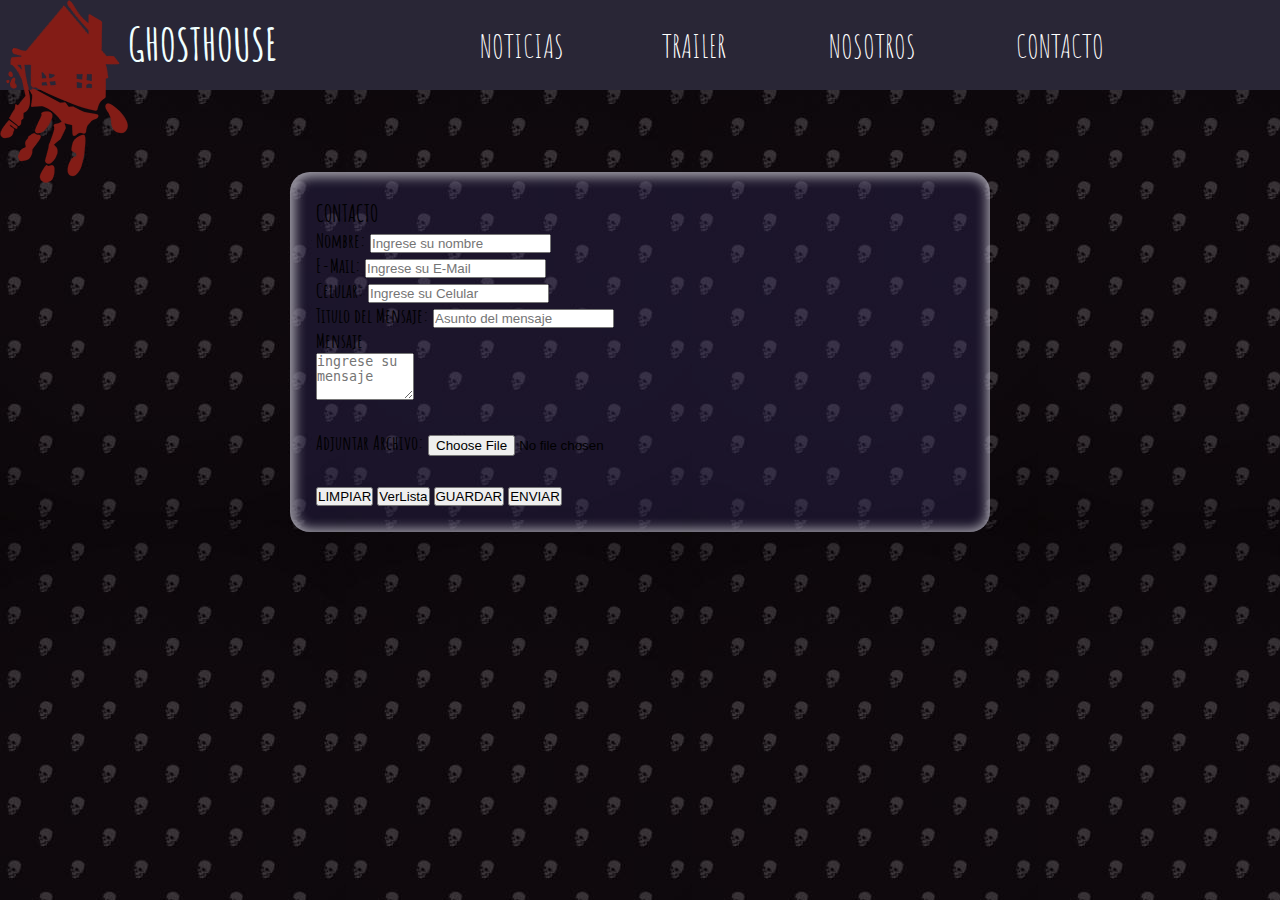
<file: pages/contacto.html>
<!DOCTYPE html>
<html lang="en">
<head>
    <meta charset="UTF-8">
    <meta http-equiv="X-UA-Compatible" content="IE=edge">
    <meta name="viewport" content="width=device-width, initial-scale=1.0">
    <title>Contacto</title>
    <link rel="stylesheet" href="https://cdnjs.cloudflare.com/ajax/libs/font-awesome/6.2.1/css/all.min.css" integrity="sha512-MV7K8+y+gLIBoVD59lQIYicR65iaqukzvf/nwasF0nqhPay5w/9lJmVM2hMDcnK1OnMGCdVK+iQrJ7lzPJQd1w==" crossorigin="anonymous" referrerpolicy="no-referrer" />
    <link rel="preconnect" href="https://fonts.googleapis.com">
    <link rel="preconnect" href="https://fonts.gstatic.com" crossorigin>
    <link href="https://fonts.googleapis.com/css2?family=Amatic+SC:wght@400;700&display=swap" rel="stylesheet">
    <!-- CSS only -->
    <link href="https://cdn.jsdelivr.net/npm/bootstrap@5.2.3/dist/css/bootstrap.min.css" rel="stylesheet" integrity="sha384-rbsA2VBKQhggwzxH7pPCaAqO46MgnOM80zW1RWuH61DGLwZJEdK2Kadq2F9CUG65" crossorigin="anonymous">

    <link rel="stylesheet" href="../assets/CSS/style.css">
</head>
<body class="bodybg">
  <header>
    <a href="../index.html" class="logo">
        <img src="../assets/imagen/logotipo 200x200top.png" alt="logodecompania" class="logoimg"> 
        <a class="namecompany">GHOSTHOUSE</h2>
    </a>
<nav>
    <i class="fa-solid fa-bars"></i>
    <ul>
        <li class="inicio"><a href="../index.html">INICIO</a></li>
        <li><a href="../pages/noticias.html">NOTICIAS</a></li>
        <li><a href="../pages/trailer.html">TRAILER</a></li>
        <li><a href="../pages/nosotros.html">NOSOTROS</a></li>
        <li><a href="../pages/contacto.html">CONTACTO</a></li>
    </ul>
</nav>
</header>
<br>
<main class="bgcontacto">
    <section class="container">
      <div class="row-my-5">


        <form action="" method="post" class="formulario1">
          <div class="col-sm-12 col-md-12 col-lg-12">

            <h3 class="display-5 text-light text-center">CONTACTO</h3>

              <div class="form-group text-light">
                <label for="nombre">Nombre:</label>
                <input type="text" placeholder="Ingrese su nombre" maxlength="20" id="nombre" name="nombre" class="form-control">
              </div>
              <div class="form-group text-light">
                <label for="mail">E-Mail:</label>
                <input type="text" placeholder="Ingrese su E-Mail" maxlength="20" id="mail" name="mail" class="form-control">
              </div>

              <div class="form-group text-light">
                <label for="cel">Celular:</label>
                <input type="number" placeholder="Ingrese su Celular" maxlength="20" id="celular" name="celular" class="form-control">
              </div>

              <div class="form-group text-light">
                <label for="mtitle">Titulo del Mensaje:</label>
                <input type="text" placeholder="Asunto del mensaje" maxlength="20" id="mensaje" name="mensaje" class="form-control">
              </div>
              <div >
                <p class="text-light">Mensaje</p>
                <textarea name="mensaje" id="mensaje" cols="10" rows="3" placeholder="ingrese su mensaje" required class="form-control"></textarea>
              </div>
              <br>
              <div class="text-light">
                <label for="adjuntar">Adjuntar Archivo:</label>
                <input type="file" class="form-control">
              </div>
              <br>
              <div>
                <button type="submit" class="btn btn-danger">LIMPIAR</button>
                
                <button type="submit" class="btn btn-info">VerLista</button>

                <button type="submit" class="btn btn-primary">GUARDAR</button>

                <button type="submit" class="btn btn-success" >ENVIAR</button>

              </div>
          </div>
        </form>
      </div>

    </section>
      
      
      
      
    </main>
    <aside></aside>
    <footer>
      
    </footer>
    <!-- JavaScript Bundle with Popper -->
<script src="https://cdn.jsdelivr.net/npm/bootstrap@5.2.3/dist/js/bootstrap.bundle.min.js" integrity="sha384-kenU1KFdBIe4zVF0s0G1M5b4hcpxyD9F7jL+jjXkk+Q2h455rYXK/7HAuoJl+0I4" crossorigin="anonymous"></script>
  </body>
</html>
</file>
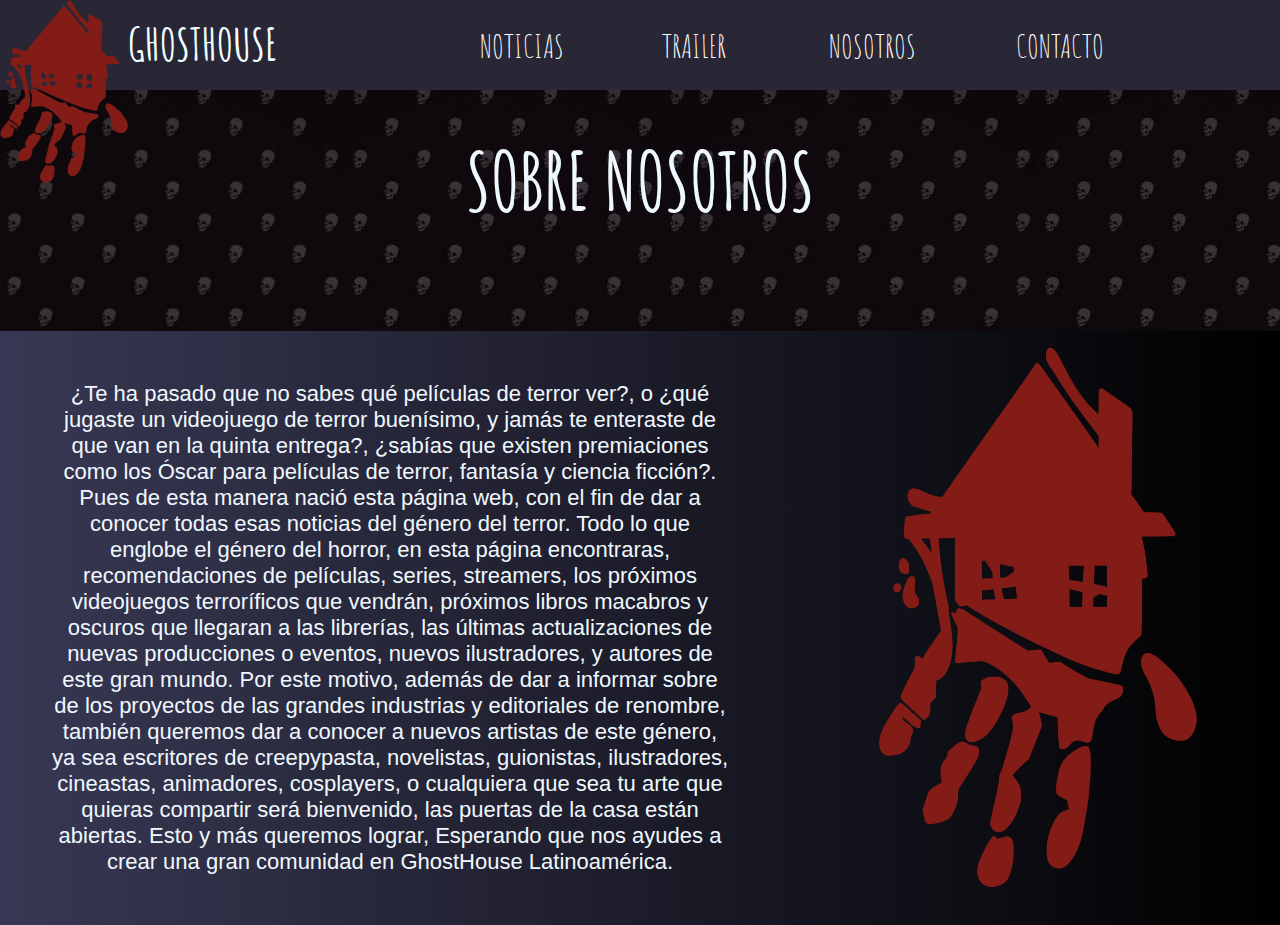
<file: pages/nosotros.html>
<!DOCTYPE html>
<html lang="en">
<head>
    <meta charset="UTF-8">
    <meta http-equiv="X-UA-Compatible" content="IE=edge">
    <meta name="viewport" content="width=device-width, initial-scale=1.0">
    <title>Nosotros</title>
    <link rel="stylesheet" href="https://cdnjs.cloudflare.com/ajax/libs/font-awesome/6.2.1/css/all.min.css" integrity="sha512-MV7K8+y+gLIBoVD59lQIYicR65iaqukzvf/nwasF0nqhPay5w/9lJmVM2hMDcnK1OnMGCdVK+iQrJ7lzPJQd1w==" crossorigin="anonymous" referrerpolicy="no-referrer" />
    <link rel="preconnect" href="https://fonts.googleapis.com">
    <link rel="preconnect" href="https://fonts.gstatic.com" crossorigin>
    <link href="https://fonts.googleapis.com/css2?family=Amatic+SC:wght@400;700&display=swap" rel="stylesheet">
    
    <link rel="stylesheet" href="../assets/CSS/style.css">
</head>
<body class="bodybg">
    <header>
        <a href="../index.html" class="logo">
            <img src="../assets/imagen/logotipo 200x200top.png" alt="logodecompania" class="logoimg"> 
            <a class="namecompany">GHOSTHOUSE</h2>
        </a>
    <nav>
        <i class="fa-solid fa-bars"></i>
        <ul>
            <li class="inicio"><a href="../index.html">INICIO</a></li>
            <li><a href="../pages/noticias.html">NOTICIAS</a></li>
            <li><a href="../pages/trailer.html">TRAILER</a></li>
            <li><a href="../pages/nosotros.html">NOSOTROS</a></li>
            <li><a href="../pages/contacto.html">CONTACTO</a></li>
        </ul>
    </nav>
    </header>
    <main>
        <h1>SOBRE NOSOTROS</h1>
        <div class="sobrenosotros">
            <p class="descrip">
                ¿Te ha pasado que no sabes qué películas de terror ver?, o ¿qué jugaste un videojuego de terror buenísimo, y jamás te enteraste de que van en la quinta entrega?, ¿sabías que existen premiaciones como los Óscar para películas de terror, fantasía y ciencia ficción?.
            Pues de esta manera nació esta página web, con el fin de dar a conocer todas esas noticias del género del terror. Todo lo que englobe el género del horror, en esta página encontraras, recomendaciones de películas, series, streamers, los próximos videojuegos terroríficos que vendrán, próximos libros macabros y oscuros que llegaran a las librerías, las últimas actualizaciones de nuevas producciones o eventos, nuevos ilustradores, y autores de este gran mundo.
            Por este motivo, además de dar a informar sobre de los proyectos de las grandes industrias y editoriales de renombre, también queremos dar a conocer a nuevos artistas de este género, ya sea escritores de creepypasta, novelistas, guionistas, ilustradores, cineastas, animadores, cosplayers, o cualquiera que sea tu arte que quieras compartir será bienvenido, las puertas de la casa están abiertas.
            Esto y más queremos lograr, Esperando que nos ayudes a crear una gran comunidad en GhostHouse Latinoamérica.
            </p>
            
            <img class="imgnosotros" src="../assets/imagen/logotipo 2000x2000.png" alt="fotologo">
            
        </div>
    </main>
    <aside></aside>
    <footer></footer>
</body>
</html>
</file>
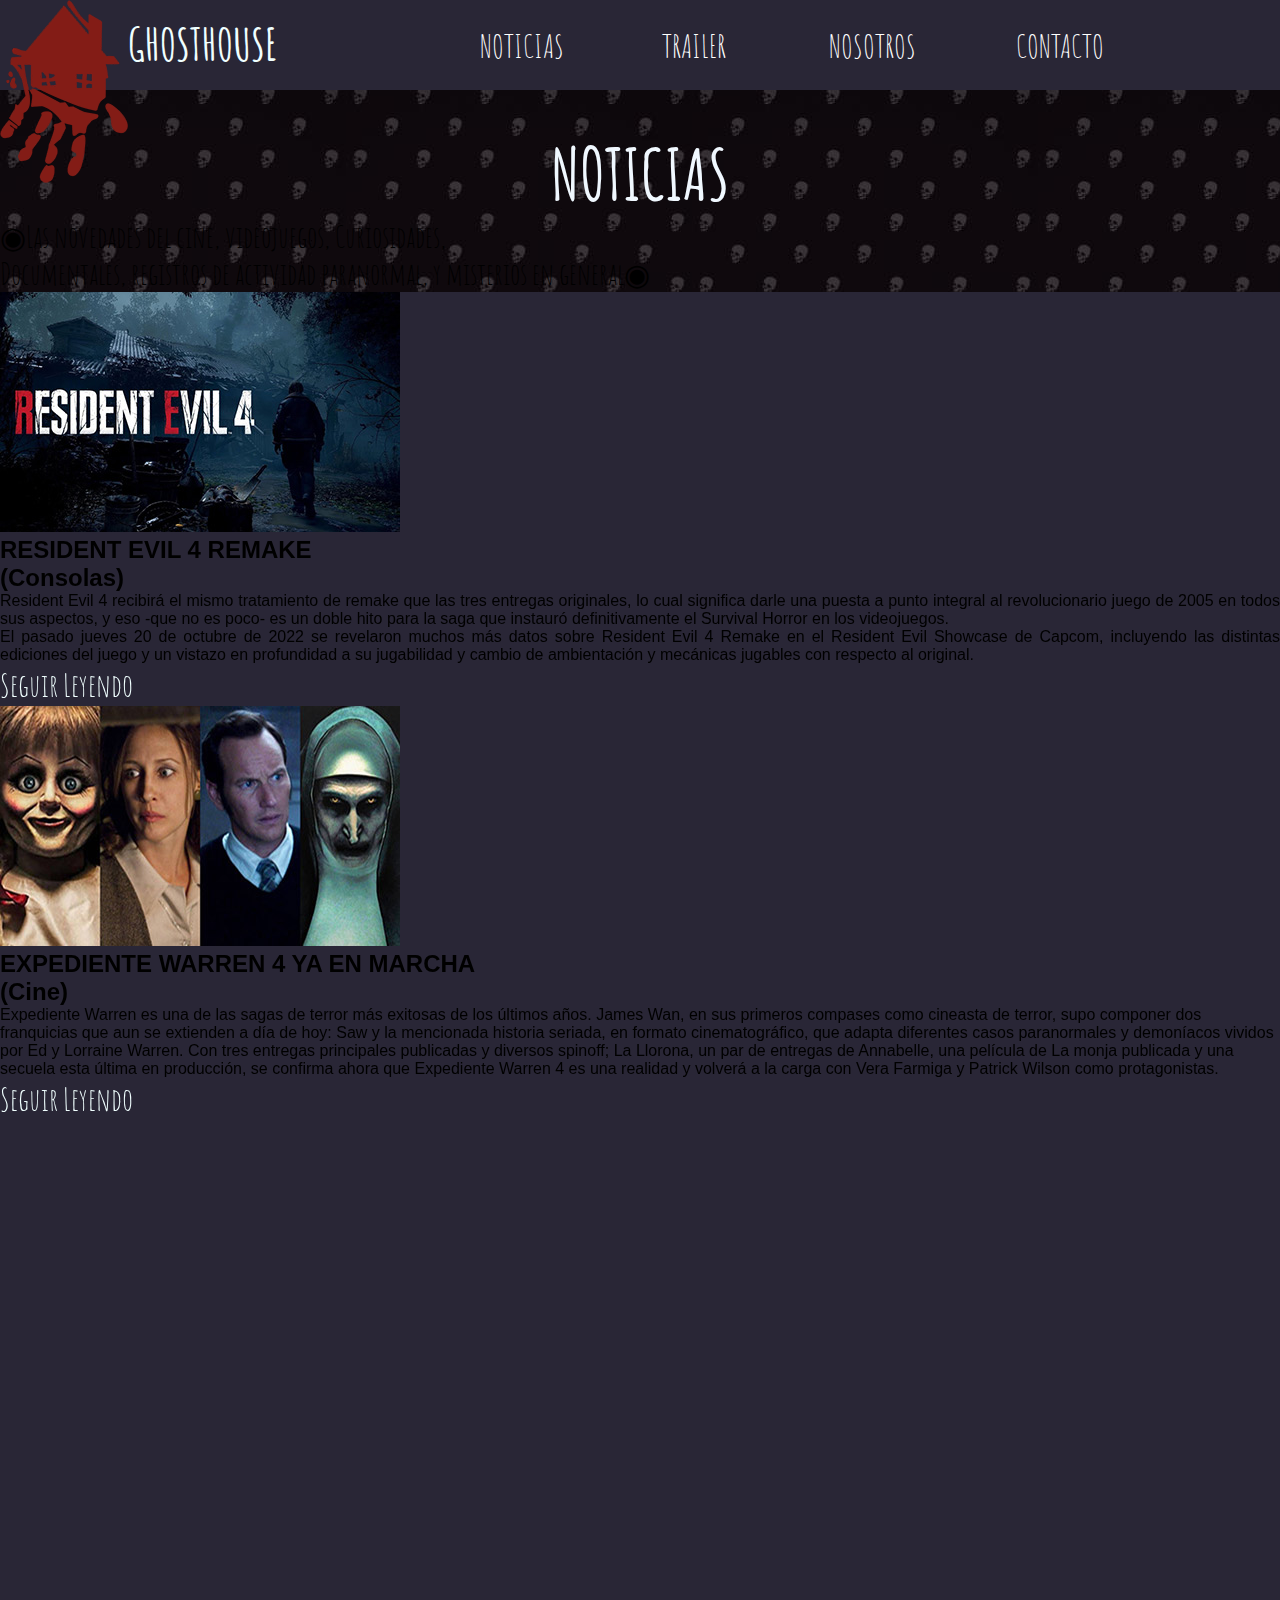
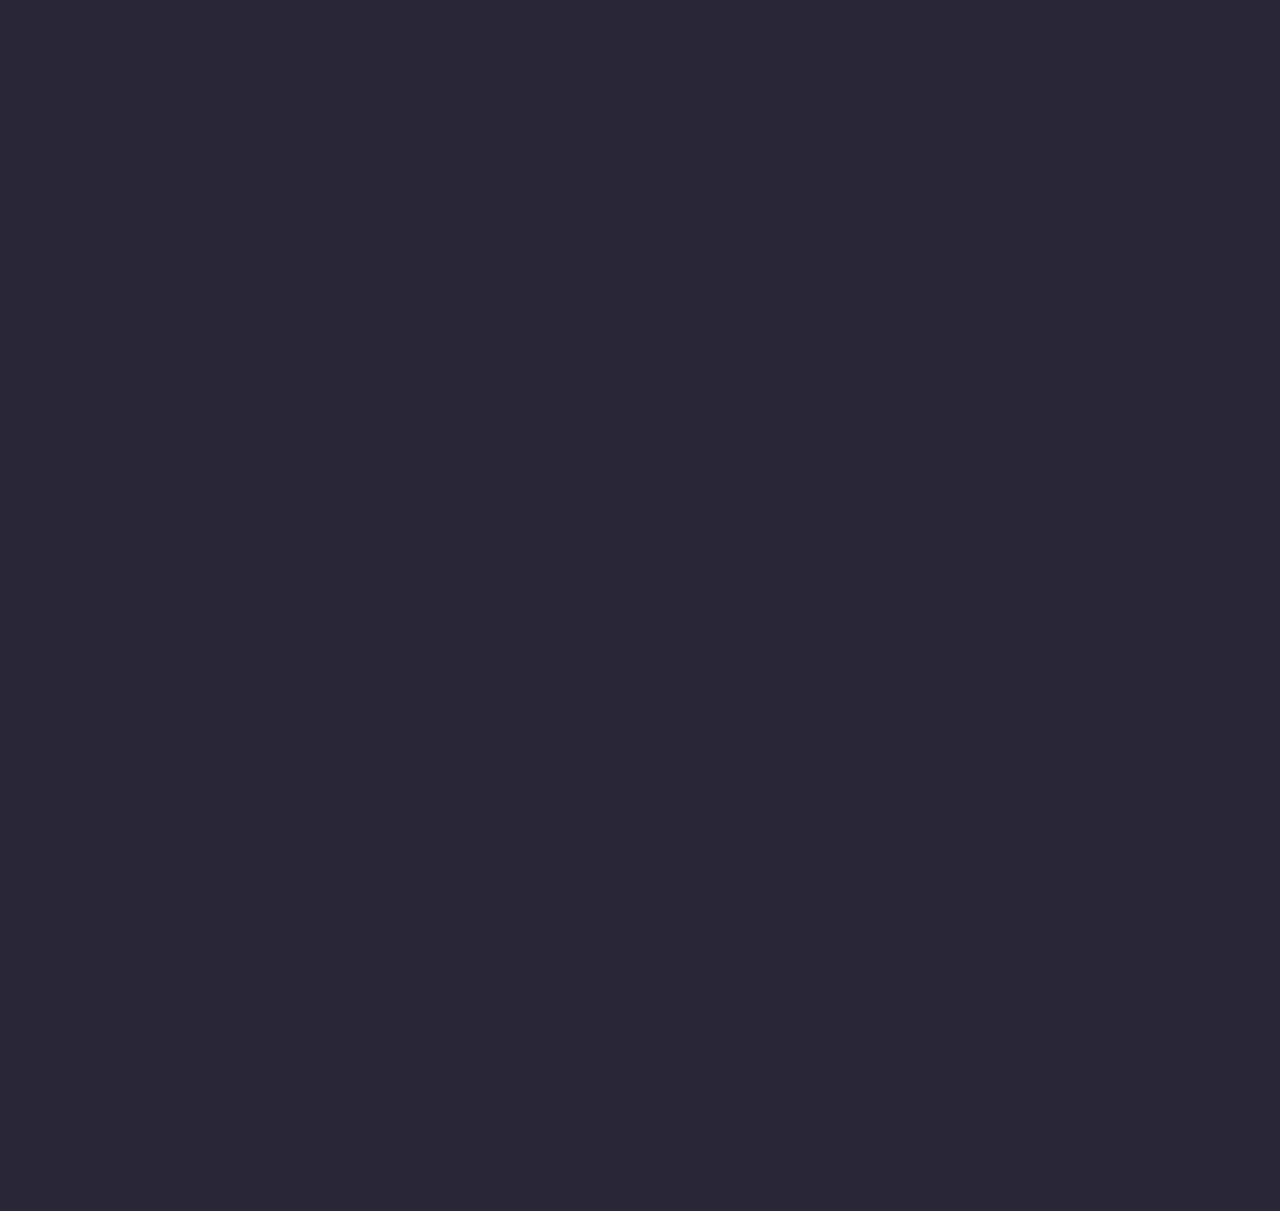
<file: pages/noticias.html>
<!DOCTYPE html>
<html lang="en">
<head>
    <meta charset="UTF-8">
    <meta http-equiv="X-UA-Compatible" content="IE=edge">
    <meta name="viewport" content="width=device-width, initial-scale=1.0">
    <title>Nosotros</title>
    <link rel="stylesheet" href="https://cdnjs.cloudflare.com/ajax/libs/font-awesome/6.2.1/css/all.min.css" integrity="sha512-MV7K8+y+gLIBoVD59lQIYicR65iaqukzvf/nwasF0nqhPay5w/9lJmVM2hMDcnK1OnMGCdVK+iQrJ7lzPJQd1w==" crossorigin="anonymous" referrerpolicy="no-referrer" />
    <link rel="preconnect" href="https://fonts.googleapis.com">
    <link rel="preconnect" href="https://fonts.gstatic.com" crossorigin>
    <link href="https://unpkg.com/aos@2.3.1/dist/aos.css" rel="stylesheet">
    <link href="https://fonts.googleapis.com/css2?family=Amatic+SC:wght@400;700&display=swap" rel="stylesheet">
    <!-- CSS only -->
    <link href="https://cdn.jsdelivr.net/npm/bootstrap@5.2.3/dist/css/bootstrap.min.css" rel="stylesheet" integrity="sha384-rbsA2VBKQhggwzxH7pPCaAqO46MgnOM80zW1RWuH61DGLwZJEdK2Kadq2F9CUG65" crossorigin="anonymous">
    <link rel="stylesheet" href="../assets/CSS/style.css">
</head>
<body class="bodybg">
    <header>
        <a href="../index.html" class="logo">
            <img src="../assets/imagen/logotipo 200x200top.png" alt="logodecompania" class="logoimg"> 
            <a class="namecompany">GHOSTHOUSE</h2>
        </a>
    <nav>
        <i class="fa-solid fa-bars"></i>
        <ul>
            <li class="inicio"><a href="../index.html">INICIO</a></li>
            <li><a href="../pages/noticias.html">NOTICIAS</a></li>
            <li><a href="../pages/trailer.html">TRAILER</a></li>
            <li><a href="../pages/nosotros.html">NOSOTROS</a></li>
            <li><a href="../pages/contacto.html">CONTACTO</a></li>
        </ul>
    </nav>
    </header>
       
    <main>
<section id="services" class="services section-padding">
    <div class="container">
        <div class="row">
            <div class="col-md-12">
                <div class="section-main text-center pb-5 text-light ">
                    <h1 class="tituloz">NOTICIAS</h1>
                    <p class="subtituloz">◉Las novedades del cine, videojuegos, Curiosidades,<br> Documentales, registros de actividad paranormal, y misterios en general◉</p>
                </div>
            </div>
        </div>
    </div>
    

</section>
    <section id="about" class="about-section-padding">
        <div class="container" data-aos="flip-up" data-aos-delay="300">
            <div class="row my-4 justify-content-center">
                <div class="col-lg-4 col-md-12 col-12">
                    <div class="about-img my-5">
                        <img src="../assets/noticiasfotos/Resident-Evil-4-Remake-portada.jpg" class="imagenesnoticias" alt="residentevil4remake">
                    </div>
                </div>
                    <div class="col-lg-8 col-md-12 ps-lg-5 mt-md-5 ">
                        <div class="about-text text-light">
                            <h2 class="titulos text-warning ">RESIDENT EVIL 4 REMAKE<br>(Consolas)</h2>
                            <p class="parx text-justify "> Resident Evil 4 recibirá el mismo tratamiento de remake que las tres entregas originales, lo cual significa darle una puesta a punto integral al revolucionario juego de 2005 en todos sus aspectos, y eso -que no es poco- es un doble hito para la saga que instauró definitivamente el Survival Horror en los videojuegos.
                                <br>El pasado jueves 20 de octubre de 2022 se revelaron muchos más datos sobre Resident Evil 4 Remake en el Resident Evil Showcase de Capcom, incluyendo las distintas ediciones del juego y un vistazo en profundidad a su jugabilidad y cambio de ambientación y mecánicas jugables con respecto al original. 
                            </p>
                            <a href="#" class="btn btn-warning">Seguir Leyendo</a>
                        </div>
                </div>
            </div>
            
        </div>
    </section>
    <section id="about" class="about-section-padding">
        <div class="container" data-aos="flip-up" data-aos-delay="300">
            <div class="row my-3">
                <div class="col-lg-4 col-md-12 col-12">
                    <div class="about-img my-5">
                        <img src="../assets/noticiasfotos/expwarren.jpg" class="imagenesnoticias" alt="expwarren">
                    </div>
                </div>
                    <div class="col-lg-8 col-md-12 ps-lg-5 mt-md-5">
                        <div class="about-text text-light">
                            <h2 class="titulos text-warning ">EXPEDIENTE WARREN 4 YA EN MARCHA<br>(Cine)</h2>
                            <p> Expediente Warren es una de las sagas de terror más exitosas de los últimos años. James Wan, en sus primeros compases como cineasta de terror, supo componer dos franquicias que aun se extienden a día de hoy: Saw y la mencionada historia seriada, en formato cinematográfico, que adapta diferentes casos paranormales y demoníacos vividos por Ed y Lorraine Warren. Con tres entregas principales publicadas y diversos spinoff; La Llorona, un par de entregas de Annabelle, una película de La monja publicada y una secuela esta última en producción, se confirma ahora que Expediente Warren 4 es una realidad y volverá a la carga con Vera Farmiga y Patrick Wilson como protagonistas.</p>
                            <a href="#" class="btn btn-warning">Seguir Leyendo</a>
                        </div>
                </div>
            </div>
            
        </div>
    </section>
    <section id="about" class="about-section-padding">
        <div class="container"  data-aos="flip-up" data-aos-delay="300">
            <div class="row my-3">
                <div class="col-lg-4 col-md-12 col-12">
                    <div class="about-img my-5">
                        <img src="../assets/noticiasfotos/incubus.jpg" class="imagenesnoticias"  alt="Djinnccubus">
                    </div>
                </div>
                    <div class="col-lg-8 col-md-12 ps-lg-5 mt-md-5">
                        <div class="about-text text-light">
                            <h2 class="titulos text-warning ">EXTRAÑA PÁGINA DE FACEBOOK PROMETE CUMPLIR DESEOS A TRAVÉS DE LOS SUEÑOS<br>(Curiosidades)</h2>
                            <p> En Facebook, los sueños se volvieron uno de los temas más relevantes del momento, esto debido a una página llamada Djinnccubus, la cual de acuerdo a los usuarios cumple deseos al momento de dormir.
                                Esta página que contiene más de 25 mil me gusta y alrededor de 32 mil seguidores, sube de manera constante imágenes modificadas, que al parecer pertenecen a la Biblia y que están acompañadas con la frase "¿Cuáles son los ensueños de tus sueños?".
                                <br>En ellas, se albergan diferentes comentarios de los internautas donde manifiestan lo que desean soñar, y en algunos casos comentan que lo que pidieron sí se cumplió.</p>
                            <a href="#" class="btn btn-warning">Seguir Leyendo</a>
                        </div>
                </div>
            </div>
            
        </div>
    </section>
    <section id="about" class="about-section-padding">
        <div class="container" data-aos="flip-up" data-aos-delay="300">
            <div class="row my-3">
                <div class="col-lg-4 col-md-12 col-12">
                    <div class="about-img my-5">
                        <img src="../assets/noticiasfotos/SHF.jpg" class="imagenesnoticias"  alt="silenthillf">
                    </div>
                </div>
                    <div class="col-lg-8 col-md-12 ps-lg-5 mt-md-5">
                        <div class="about-text text-light">
                            <h2 class="titulos text-warning ">SILENT HILL F, LO NUEVO DE KONAMI<br>(Consolas)</h2>
                            <p> Konami concluyó su evento Silent Hill con la revelación de un nuevo juego de título, Silent Hill F. El evento de Transmisión de Konami incluyó los anuncios oficiales de proyectos que se rumoreaban desde hace tiempo, incluyendo el remake de Silent Hill 2, exclusivo de PS5, y el nuevo videojuego de la franquicia, Silent Hill F.
                                <br>En particular, el juego está ambientado en el Japón de los años 60, lo que contrasta con los anteriores juegos de la serie Silent Hill, la mayoría de los cuales están ambientados en Estados Unidos.</p>
                            <a href="#" class="btn btn-warning">Seguir Leyendo</a>
                        </div>
                </div>
            </div>
            
        </div>
    </section>
    <section id="about" class="about-section-padding">
        <div class="container" data-aos="flip-up" data-aos-delay="300">
            <div class="row my-3">
                <div class="col-lg-4 col-md-12 col-12">
                    <div class="about-img my-5">
                        <img src="../assets/noticiasfotos/ovejas.png" class="imagenesnoticias"  alt="ovejascirculo">
                    </div>
                </div>
                    <div class="col-lg-8 col-md-12 ps-lg-5 mt-md-5">
                        <div class="about-text text-light">
                            <h2 class="titulos text-warning ">REBAÑO LLEVA 10 DIAS CAMINANDO EN CIRCULOS<br>(Curiosidades)</h2>
                            <p> Cientos de ovejas caminan en círculo durante 12 días en la región de Mongolia, en el norte de China. El fenómeno generó sorpresa en las redes sociales y se volvió viral por el misterio en torno a las imágenes.

                                De acuerdo a People’s Daily, las ovejas estaban sanas y el comportamiento de las mismas es una incógnita.
                                <br>En el video, se puede ver al rebaño caminando en sentido a las agujas del reloj, mientras otros animales miran desde fuera del círculo o, en ocasiones, permanecen inmóviles en el medio.</p>
                            <a href="#" class="btn btn-warning">Seguir Leyendo</a>
                        </div>
                </div>
            </div>
            
        </div>
    </section>
    <section id="about" class="about-section-padding">
        <div class="container" data-aos="flip-up" data-aos-delay="300">
            <div class="row my-3">
                <div class="col-lg-4 col-md-12 col-12">
                    <div class="about-img my-5">
                        <img src="../assets/noticiasfotos/shelley.jpg" class="imagenesnoticias"  alt="theforest">
                    </div>
                </div>
                    <div class="col-lg-8 col-md-12 ps-lg-5 mt-md-5">
                        <div class="about-text text-light">
                            <h2 class="titulos text-warning ">DESPUES DE 20 AÑOS, SHELLEY DUVALL VUELVE AL CINE<br>(Curiosidades)</h2>
                            <p> Después de 20 años, Shelley Duvall (El Resplandor) vuelve al cine de terror en "The Forest Hills".
                                <br>Stanley Kubrick nos dejó una auténtica obra maestra del cine en 1980. Una de las mejores películas de terror de la historia que todos conocemos: "El Resplandor", y en la que dos estrellas brillaron con luz propia: Jack Nicholson y Shelley Duvall, a la que de un momento a otro desaparecio de la gran pantalla.
                                <br>Por eso mismo, hoy estamos de enhorabuena: la actriz estadounidense vuelve al cine a sus 73 años de edad. Tendrá lugar pronto, en algún momento de 2023 y lo hará por la puerta grande, ya que será la protagonista de la nueva película de terror psicológico de Scott Goldberg, responsable de series como Doctoras en Filadelfia y Peacher, entre otras.
                Allí interpretará a la mamá de un hombre perturbado emocionalmente.</p>
                            <a href="#" class="btn btn-warning">Seguir Leyendo</a>
                        </div>
                </div>
            </div>
            
        </div>
    </section>
</main>
<aside></aside>
<footer></footer>
<!-- JavaScript Bundle with Popper -->
<script src="https://cdn.jsdelivr.net/npm/bootstrap@5.2.3/dist/js/bootstrap.bundle.min.js" integrity="sha384-kenU1KFdBIe4zVF0s0G1M5b4hcpxyD9F7jL+jjXkk+Q2h455rYXK/7HAuoJl+0I4" crossorigin="anonymous"></script>
<script src="https://unpkg.com/aos@2.3.1/dist/aos.js"></script>
<script>
    AOS.init();
  </script>
</body>

</html>
</file>
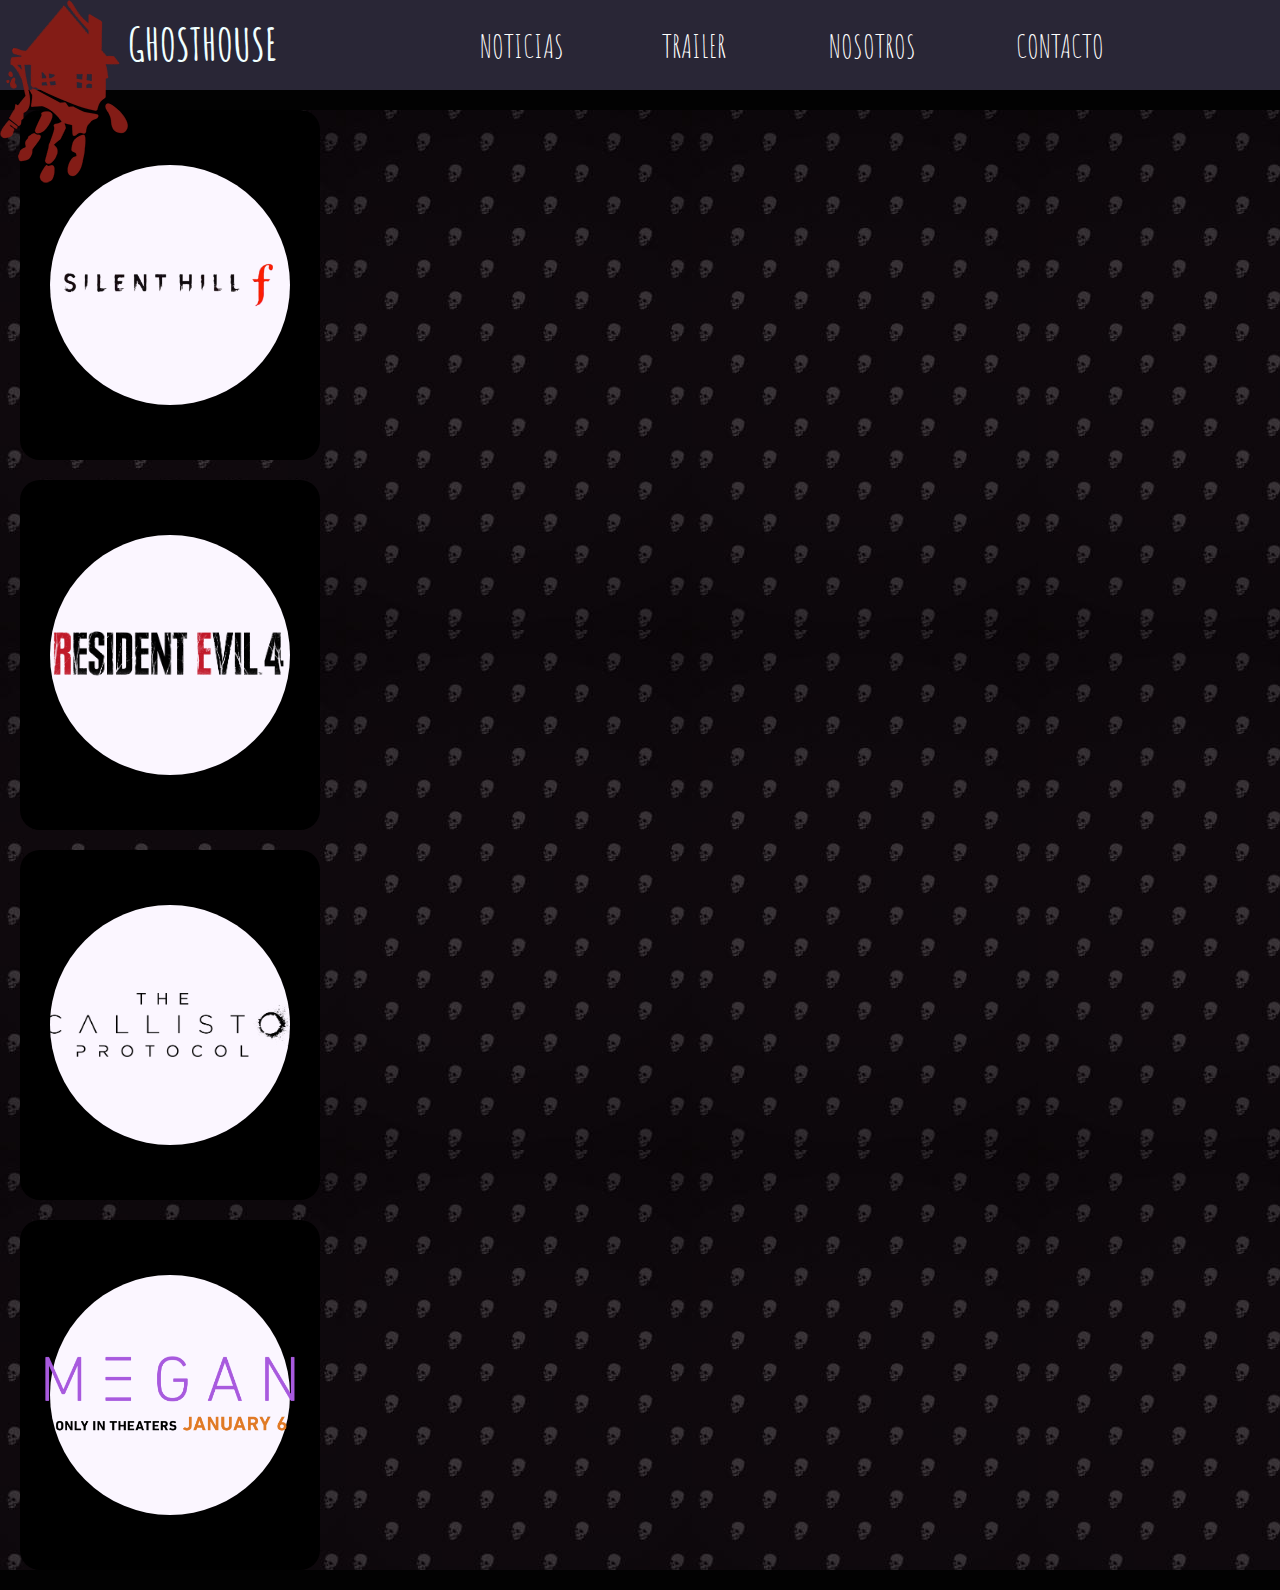
<file: pages/trailer.html>
<!DOCTYPE html>
<html lang="en">
<head>
    <meta charset="UTF-8">
    <meta http-equiv="X-UA-Compatible" content="IE=edge">
    <meta name="viewport" content="width=device-width, initial-scale=1.0">
    <title>Trailer</title>
    <link rel="stylesheet" href="https://cdnjs.cloudflare.com/ajax/libs/font-awesome/6.2.1/css/all.min.css" integrity="sha512-MV7K8+y+gLIBoVD59lQIYicR65iaqukzvf/nwasF0nqhPay5w/9lJmVM2hMDcnK1OnMGCdVK+iQrJ7lzPJQd1w==" crossorigin="anonymous" referrerpolicy="no-referrer" />
    <link rel="preconnect" href="https://fonts.googleapis.com">
    <link rel="preconnect" href="https://fonts.gstatic.com" crossorigin>
    <link href="https://unpkg.com/aos@2.3.1/dist/aos.css" rel="stylesheet">
    <link href="https://fonts.googleapis.com/css2?family=Amatic+SC:wght@400;700&display=swap" rel="stylesheet">
    
    <link href="https://cdn.jsdelivr.net/npm/bootstrap@5.2.3/dist/css/bootstrap.min.css" rel="stylesheet" integrity="sha384-rbsA2VBKQhggwzxH7pPCaAqO46MgnOM80zW1RWuH61DGLwZJEdK2Kadq2F9CUG65" crossorigin="anonymous">
    
    <link rel="stylesheet" href="../assets/CSS/style.css">
</head>
<body>
    <header>
        <a href="../index.html" class="logo">
            <img src="../assets/imagen/logotipo 200x200top.png" alt="logodecompania" class="logoimg"> 
            <a class="namecompany">GHOSTHOUSE</h2>
        </a>
    <nav>
        <i class="fa-solid fa-bars"></i>
        <ul>
            <li class="inicio"><a href="../index.html">INICIO</a></li>
            <li><a href="../pages/noticias.html">NOTICIAS</a></li>
            <li><a href="../pages/trailer.html">TRAILER</a></li>
            <li><a href="../pages/nosotros.html">NOSOTROS</a></li>
            <li><a href="../pages/contacto.html">CONTACTO</a></li>
        </ul>
    </nav>
    </header>
    <main class="bodybg">
        <div class="card">
            <div class="circle">
                <img src="../assets/trailer/Silent_Hill_f_logo.png" class="logotrailer1" alt="silenthillf">
            </div>
            <div class="contenido">
                <h2>Silent Hill F</h2>
                <p>Konami confirma el desarrollo de un nuevo juego de la franquicia Silent Hill, el extrañamente titulado Silent Hill F. Muestra a una mujer corriendo por un pasillo, atormentada por zarcillos con forma de planta que salen de las paredes. En particular, el juego está ambientado en el Japón de los años 60, lo que contrasta con los anteriores juegos de la serie Silent Hill, la mayoría de los cuales están ambientados en Estados Unidos. A juzgar por el tráiler, también parece que el horror corporal va a desempeñar un papel en el juego.
                </p>
            </div>
            <iframe width="560" height="315" src="https://www.youtube.com/embed/v3r7QnKutko" title="YouTube video player" frameborder="0" allow="accelerometer; autoplay; clipboard-write; encrypted-media; gyroscope; picture-in-picture" class="videoyoutube" allowfullscreen ></iframe>
        </div>


    <div class="trailer2">
        <div class="card">
            <div class="circle">
                <img src="../assets/trailer/Resident-Evil-4.png" class="logotrailer1" alt="residentevil4remake">
            </div>
            <div class="contenido">
                <h2>Resident Evil 4(2023)
                </h2>
                <p>Resident Evil 4: Remake trae de vuelta el survival-horror de Capcom en un desarrollo que conserva la esencia del videojuego original, a la vez que introduce mecánicas de juego actualizadas,
                    una historia reimaginada y gráficos de última generación que lo convierten en la experiencia de supervivencia y terror definitiva en la cual se cruzan la vida y la muerte, el terror y la catarsis.
                </p>
            </div>
            <iframe width="560" height="315" src="https://www.youtube.com/embed/E69tKrfEQag" title="YouTube video player" frameborder="0" allow="accelerometer; autoplay; clipboard-write; encrypted-media; gyroscope; picture-in-picture" class="videoyoutube" allowfullscreen></iframe>
        </div>
    </div>

    <div class="trailer3">
        <div class="card">
            <div class="circle">
                <img src="../assets/trailer/The_Callisto_Protocol_logo.svg.png" class="logotrailer1" alt="callistoprotocol">
            </div>
            <div class="contenido">
                <h2>The Callisto Protocol
                </h2>
                <p>The Callisto Protocol es un videojuego de horror y supervivencia para un jugador en el que la historia juega un papel clave firmado por los creadores de Dead Space, el clásico moderno de la extinta Visceral Games. The Callisto Protocol busca ofrecer la experiencia más aterradora de todos los tiempos, proponiendo al usuario tratar de escapar de una cárcel de máxima seguridad en Calisto, una de las lunas de Júpiter, en el año 2320.
                </p>
            </div>
            <iframe width="560" height="315" src="https://www.youtube.com/embed/BgiBtSH4ZyE" title="YouTube video player" frameborder="0" allow="accelerometer; autoplay; clipboard-write; encrypted-media; gyroscope; picture-in-picture" class="videoyoutube" allowfullscreen></iframe>
        </div>
    </div>

    <div class="trailer4">
        <div class="card">
            <div class="circle">
                <img src="../assets/trailer/megan.png" class="logotrailer1"  alt="meganmovie">
            </div>
            <div class="contenido">
                <h2>MEGAN(Movie)
                </h2>
                <p>TGemma es una ingeniera robótica que de repente debe cuidar a su sobrina Katie luego de que sus padres murieran. Al no estar preparada para hacerse cargo de velar por alguien más, decide utilizar a “M3GAN” un prototipo tan realista que parece una niña de verdad.
                    <br>En un principio, parecerá una de las mejores ideas, pues Katie la pasará bien con su nueva amiga robótica. Sin embargo, la niña artificial empezará a mostrar su lado oscuro.
                </p>
            </div>
            <iframe width="560" height="315" src="https://www.youtube.com/embed/sR2lOwpVqvo" title="YouTube video player" frameborder="0" allow="accelerometer; autoplay; clipboard-write; encrypted-media; gyroscope; picture-in-picture" class="videoyoutube" allowfullscreen></iframe>
        </div>
    </div>
    </main>
    <aside></aside>
    <footer></footer>
    <script src="https://cdn.jsdelivr.net/npm/bootstrap@5.2.3/dist/js/bootstrap.bundle.min.js" integrity="sha384-kenU1KFdBIe4zVF0s0G1M5b4hcpxyD9F7jL+jjXkk+Q2h455rYXK/7HAuoJl+0I4" crossorigin="anonymous"></script>
   
    <script src="https://unpkg.com/aos@2.3.1/dist/aos.js"></script>
    <script>
        AOS.init();
      </script>
</body>

</html>
</file>
<file: assets/CSS/style.css>
* {
  padding: 0;
  margin: 0;
  box-sizing: border-box;
}

nav {
  background-color: rgb(41, 38, 54);
  width: 100vw;
  height: 90px;
  display: flex;
  align-items: center;
  justify-content: space-between;
}

nav ul {
  display: flex;
  flex-direction: row;
  justify-content: end;
  align-items: center;
  list-style-type: none;
  margin-right: 8%;
}

nav ul li a {
  text-decoration: none;
  display: flex;
  color: #fff;
  padding: 14%;
  padding-right: 50px;
}

.inicio {
  visibility: hidden;
}

.namecompany {
  display: flex;
  position: absolute;
  top: 1.7%;
  left: 10%;
  z-index: 2;
  font-family: "Amatic SC", cursive;
  font-weight: bold;
  font-size: 45px;
}

.fa-bars {
  color: #fff;
  font-size: 25px;
  padding: 20px;
  visibility: hidden;
}

@media (max-width: 980px) {
  .logoimg {
    width: 80px;
    left: 1%;
    margin-top: 1%;
  }
  .namecompany {
    display: flex;
    position: absolute;
    top: 10%;
    left: 9%;
    z-index: 2;
    font-family: "Amatic SC", cursive;
    font-weight: bold;
    font-size: 45px;
  }
  nav {
    background-color: rgb(41, 38, 54);
    width: 100vw;
    display: flex;
    justify-content: right;
  }
  nav ul {
    text-align: center;
    margin-left: 10%;
  }
  nav ul li a {
    padding-right: 1px;
  }
}
@media (max-width: 644px) {
  nav {
    background-color: rgb(41, 38, 54);
    width: 100%;
    display: flex;
    align-items: center;
    justify-content: space-between;
  }
  nav ul {
    margin-left: 0%;
    position: fixed;
    flex-direction: column;
    top: 0;
    left: -730px;
    justify-items: center;
    width: 100vw;
    height: auto;
    z-index: 3;
    background-color: rgb(41, 38, 54);
    border-radius: 2.5%;
    border-style: groove;
    transition: 0.2s;
    box-shadow: 0px 0px 20px 0px rgb(137, 120, 253);
  }
  .fa-bars {
    visibility: visible;
  }
  .fa-bars:hover + ul {
    left: 0;
  }
  nav ul:hover {
    position: fixed;
    flex-direction: column;
    top: 0;
    left: 0px;
    justify-items: center;
    width: 100vw;
    height: auto;
    z-index: 3;
    background-color: rgb(41, 38, 54);
    transition: 0.2s;
    box-shadow: 0px 0px 20px 0px rgb(137, 120, 253);
  }
  .logoimg {
    visibility: visible;
    margin-left: 80%;
    width: 55px;
    top: 0.5%;
  }
  .inicio {
    visibility: visible;
  }
  .namecompany {
    left: 20%;
    top: 2%;
  }
  .bodyindex {
    z-index: 1;
    background-image: url(../imagen/indexfotos/wallpapergif.gif);
    background-size: cover;
    width: 100%;
    height: 100%;
    background-position: top;
    background-repeat: no-repeat;
    overflow: hidden;
  }
}
.logo {
  display: flex;
  z-index: 1;
}

.logoimg {
  position: absolute;
  z-index: 7;
}

a {
  font-family: "Amatic SC", cursive;
  text-decoration: none;
  color: azure;
  font-size: 24pt;
  margin-right: 50px;
  z-index: 4;
}

a:hover {
  color: #fff;
  letter-spacing: 0.2em;
  text-shadow: -2px -7px 6px rgb(137, 120, 253);
}

@media (max-width: 980px) {
  a:hover {
    color: #fff;
    letter-spacing: 0.05em;
    text-shadow: -2px -7px 6px rgb(137, 120, 253);
  }
}
.conte-padre {
  background-image: url(../imagen/indexfotos/backgroundcolorblue1400x800.jpg);
  width: 100vw;
  height: 90vh;
  background-size: cover;
  background-position: center;
  position: relative;
}

.conte-degradado {
  background-color: black;
  height: 100%;
  width: 100%;
  position: absolute;
  top: 0px;
  left: 0px;
}

@media (max-width: 980px) {
  .conte-padre {
    background-position: center;
  }
  .conte-degradado {
    visibility: hidden;
  }
}
@media (max-width: 644px) {
  .conte-padre {
    visibility: hidden;
  }
}
@media (max-width: 644px) {
  .snow_wrap {
    visibility: hidden;
    height: 90vh;
    width: 100%;
    background-color: rgba(12, 11, 11, 0);
    overflow: hidden;
    position: relative;
  }
}
*, *:after, *:before {
  -webkit-box-sizing: border-box;
  -moz-box-sizing: border-box;
  -ms-box-sizing: border-box;
  box-sizing: border-box;
}

body {
  font-family: arial;
  font-size: 16px;
  margin: 0;
  background: rgb(2, 2, 2);
  color: rgb(0, 0, 0);
}

.snow_wrap {
  height: 90vh;
  width: 100%;
  background-color: rgba(0, 0, 0, 0);
  background-size: cover;
  background-position: bottom;
  overflow: hidden;
  position: relative;
}

/*SE TUVO QUE DESACTIVAR ESTAS ANIMACIONES POR PROBLEMAS CON @MEDIA

.lucesauto{
    position: absolute;
    top: 580px;
    opacity: 2%;


}
.lucesauto:hover{
    opacity: 100%;

}

.faro1{
   position: absolute;
   top: 170px; 
   left: 133px;
   opacity: 2%;
}
.faro1:hover{
    opacity: 100%;

}

/*GHOST EN INDEX
.ghostindex{
    position: absolute;
    top:48%;
    left:40%;
   opacity: 0%;

}   
.ghostindex:hover{
animation: Ghostindex 3s;
animation-iteration-count: infinite;
}
@keyframes Ghostindex {
0% {    opacity: 0%;}
50% { opacity: 100%;}
100% { opacity: 0%;}

}
*/
/*COPOS NIEVE*/
.snow, .snow:before, .snow:after {
  position: absolute;
  top: -650px;
  left: 0;
  bottom: 0;
  right: 0;
  background-image: radial-gradient(4px 4px at 100px 50px, #fff, transparent), radial-gradient(6px 6px at 200px 150px, #fff, transparent), radial-gradient(3px 3px at 300px 250px, #fff 50%, transparent), radial-gradient(4px 4px at 400px 350px, #fff 50%, transparent), radial-gradient(6px 6px at 500px 100px, #fff 50%, transparent), radial-gradient(3px 3px at 50px 200px, #fff 50%, transparent), radial-gradient(4px 4px at 150px 300px, #fff 50%, transparent), radial-gradient(6px 6px at 250px 400px, #fff 50%, transparent), radial-gradient(3px 3px at 350px 500px, #fff 50%, transparent);
  background-size: 650px 650px;
  animation: snow 3s linear infinite;
  content: "";
}

.snow:after {
  margin-left: -250px;
  opacity: 0.5;
  filter: blur(2px);
  animation-duration: 6s;
  animation-direction: reverse;
}

.snow:before {
  margin-left: -350px;
  opacity: 0.7;
  filter: blur(1px);
  animation-duration: 9s;
  animation-direction: reverse;
}

@keyframes snow {
  to {
    transform: translateY(650px);
  }
}
.imagecasa {
  width: 70%;
  position: absolute;
  bottom: 0%;
  left: 36%;
}

@media (max-width: 980px) {
  .imagecasa {
    width: auto;
    left: 2%;
  }
}
@media (max-width: 644px) {
  .imagecasa {
    visibility: hidden;
  }
}
/*NOTICIAS*/
.bodybg {
  background-image: url(../imagen/body\ wallpaper.jpg);
  background-repeat: repeat;
}

.about-section-padding {
  background-color: rgb(41, 38, 54);
  width: 100vw;
  padding-bottom: 0.8px;
}

.imagenesnoticias:hover {
  transition: 0.4s;
  transform: scale(1.2);
}

.tituloz {
  font-family: "Amatic SC", cursive;
  font-weight: bold;
  font-size: 70px;
}

.subtituloz {
  font-family: "Amatic SC", cursive;
  font-stretch: expanded;
  font-size: 30px;
}

.parx {
  text-align: justify;
}

/*NOSOTROS*/
h1 {
  font-family: "Amatic SC", cursive;
  font-size: 80px;
  color: aliceblue;
  text-align: center;
  margin-top: 40px;
}

.sobrenosotros {
  display: flex;
  color: aliceblue;
  background-image: linear-gradient(to right, rgb(56, 56, 84), black);
  margin-top: 100px;
  justify-content: center;
}

@media (max-width: 1100px) {
  .sobrenosotros {
    flex-direction: column;
    background-image: linear-gradient(to top, rgb(56, 56, 84), black);
    width: 100%;
    height: 100vh;
    justify-content: center;
    align-items: center;
    margin-top: 40px;
    overflow: hidden;
  }
}
.imgnosotros {
  display: flex;
  width: 500px;
}

@media (max-width: 1100px) {
  .imgnosotros {
    width: 400px;
  }
}
.descrip {
  font-family: "Segoe UI", Tahoma, Geneva, Verdana, sans-serif;
  width: auto;
  font-size: 22px;
  padding: 50px;
  text-align: center;
}

@media (max-width: 990px) {
  .descrip {
    padding: 30px;
    text-align: center;
    font-size: 13px;
  }
}
.formulario1 {
  max-width: 35em;
  padding: 1.3em;
  margin: 0 auto;
  background-color: rgba(59, 51, 114, 0.3);
  font-family: "Amatic SC", cursive;
  font-size: 20px;
  font-weight: bold;
  border-radius: 1em;
  box-shadow: inset 1px 1px 12px 4px rgba(253, 253, 253, 0.605);
  margin-top: 5%;
}

.formulario1:hover {
  box-shadow: inset 2px 2px 30px 3px rgba(253, 253, 253, 0.605);
}

.btn:hover {
  transition: 0.2s;
  transform: scale(1.3);
  animation: ease-in-out;
}

.card {
  position: relative;
  width: 300px;
  height: 350px;
  margin: 20px;
  display: flex;
  justify-content: flex-start;
  align-items: center;
  border-radius: 20px;
  transition: 0.5s;
  transition-delay: 0.5s;
}

.card:hover {
  width: 600px;
  transition-delay: 0s;
}

.card .circle {
  position: absolute;
  top: 0;
  left: 0;
  width: 100%;
  height: 100%;
  background-color: black;
  border-radius: 20px;
  overflow: hidden;
  display: flex;
  justify-content: center;
  align-items: center;
}

.card .circle::before {
  content: "";
  position: absolute;
  top: 0;
  left: 0;
  width: 100%;
  height: 100%;
  background-color: rgb(251, 246, 255);
  border-radius: 20px;
  clip-path: circle(120px at center);
  transition: 0.5s;
}

.card:hover .circle::before {
  clip-path: circle(400px at center);
  overflow: hidden;
}

.card .circle .logotrailer1 {
  position: relative;
  width: 250px;
  transition: 0.5s;
  transition-delay: 0.5s;
}

.card:hover .circle .logotrailer1 {
  transform: scale(0);
  transition-delay: 0.2s;
}

.contenido {
  font-size: 3px;
  position: relative;
  width: 60%;
  left: 10%;
  padding: 5px 5px 5px 5px;
  visibility: hidden;
  transition: 0s;
}

.card:hover .contenido {
  left: 0;
  opacity: 1;
  font-size: 14px;
  visibility: visible;
  transition-delay: 0.5s;
}

.contenido h2 {
  color: rgb(142, 16, 16);
  text-transform: uppercase;
}

.card .videoyoutube {
  position: absolute;
  top: 30%;
  transform: scale(0);
  transition: 0.5s;
  transition-delay: 0.5s;
}

.card:hover .videoyoutube {
  transform: scale(1);
  top: 90%;
  z-index: 2;
}

@media (max-width: 500px) {
  .bodytrailer {
    justify-content: left;
  }
  .card {
    width: 35%;
  }
  .card:hover {
    justify-content: left;
    width: 42%;
  }
  .card .videoyoutube {
    z-index: 1;
    position: absolute;
    width: 100vw;
  }
  .trailer2 {
    display: block;
  }
}
.wrap {
  display: flex;
  align-items: center;
  justify-content: center;
}

.wrap .carda {
  background-color: aliceblue;
  width: 430px;
  display: flex;
  align-items: center;
  justify-content: space-between;
  padding: 20px;
  opacity: 0;
  pointer-events: none;
  position: absolute;
  top: 35%;
  left: 5%;
  border-radius: 100px 20px 20px 100px;
  animation: animada 15s linear infinite;
  animation-delay: calc(3s * var(--delay));
}

.wrap:hover .carda {
  animation-play-state: paused;
}

.wrap .carda:last-child {
  animation-delay: calc(-3s * var(--delay));
}

@keyframes animada {
  0% {
    opacity: 0;
    transform: translateY(100%) scale(0.5);
  }
  5%, 20% {
    opacity: 0.4;
    transform: translateY(100%) scale(0.7);
  }
  25%, 40% {
    opacity: 1;
    transform: translateY(0%) scale(1);
    pointer-events: auto;
  }
  45%, 60% {
    opacity: 1;
    transform: translateY(-100%) scale(0.7);
  }
  65%, 100% {
    opacity: 0;
    transform: translateY(-100%) scale(0.5);
  }
}
.wrap .carda .imgcarda {
  height: 115px;
  width: 115px;
  position: absolute;
  left: -5px;
  background-color: aliceblue;
  border-radius: 50%;
  padding: 1px;
  box-shadow: 0px 0px 5px rgba(0, 0, 0, 0.2);
  left: 2px;
  margin-top: -1px;
}

.carda .imgcarda img {
  height: 100%;
  width: 100%;
  border-radius: 50%;
  object-fit: cover;
}

.carda .contenidoo {
  display: flex;
  align-items: center;
  margin-left: 1px;
  justify-content: end;
}

.carda .detall {
  margin-left: 120px;
}

.detall span {
  font-weight: 600;
  font-size: 18px;
}

.carda a {
  background-color: rgb(51, 47, 69);
  justify-content: end;
  color: rgb(255, 255, 255);
  text-decoration: none;
  padding: 1px 30px;
  margin-right: -15px;
  border-radius: 25px;
}

@media (max-width: 644px) {
  .wrap .carda {
    top: 40%;
    left: 0.5%;
    width: auto;
  }
}/*# sourceMappingURL=style.css.map */
</file>
